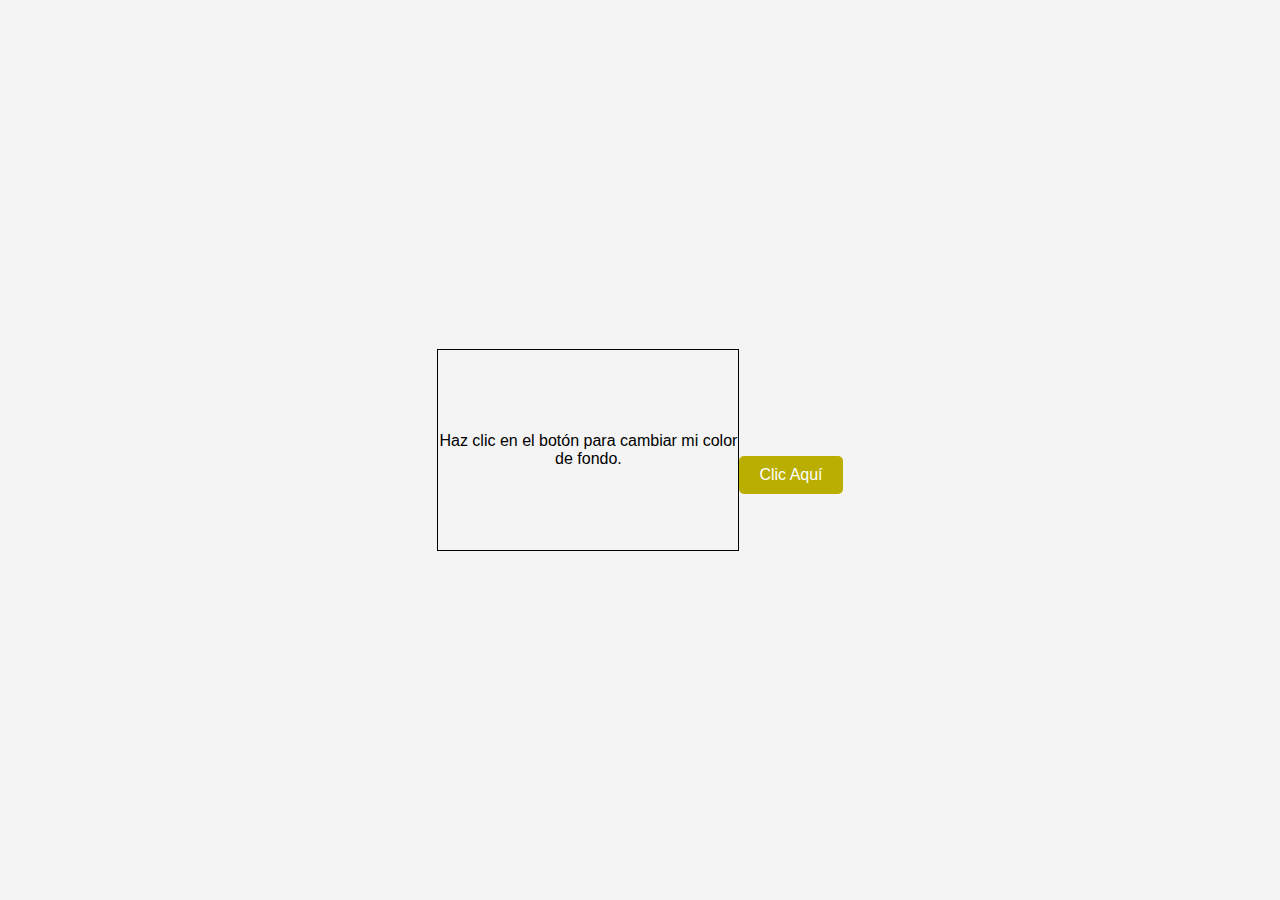
<file: ejercicio1/index.html>
<!DOCTYPE html>
<html lang="es">
<head>
<meta charset="UTF-8">
<meta name="viewport" content="width=device-width, initial-scale=1.0">
<link rel="stylesheet" href="estilos.css">
<title>Cambio de Estilo al Clic</title>
</head>
<body>

  <div id="elementoCambiante" class="estilo-visual">
  <p>Haz clic en el botón para cambiar mi color de fondo.</p>
</div>

<button id="botonCambio">Clic Aquí</button>

<script src="script.js"></script>

</body>
</html>
</file>
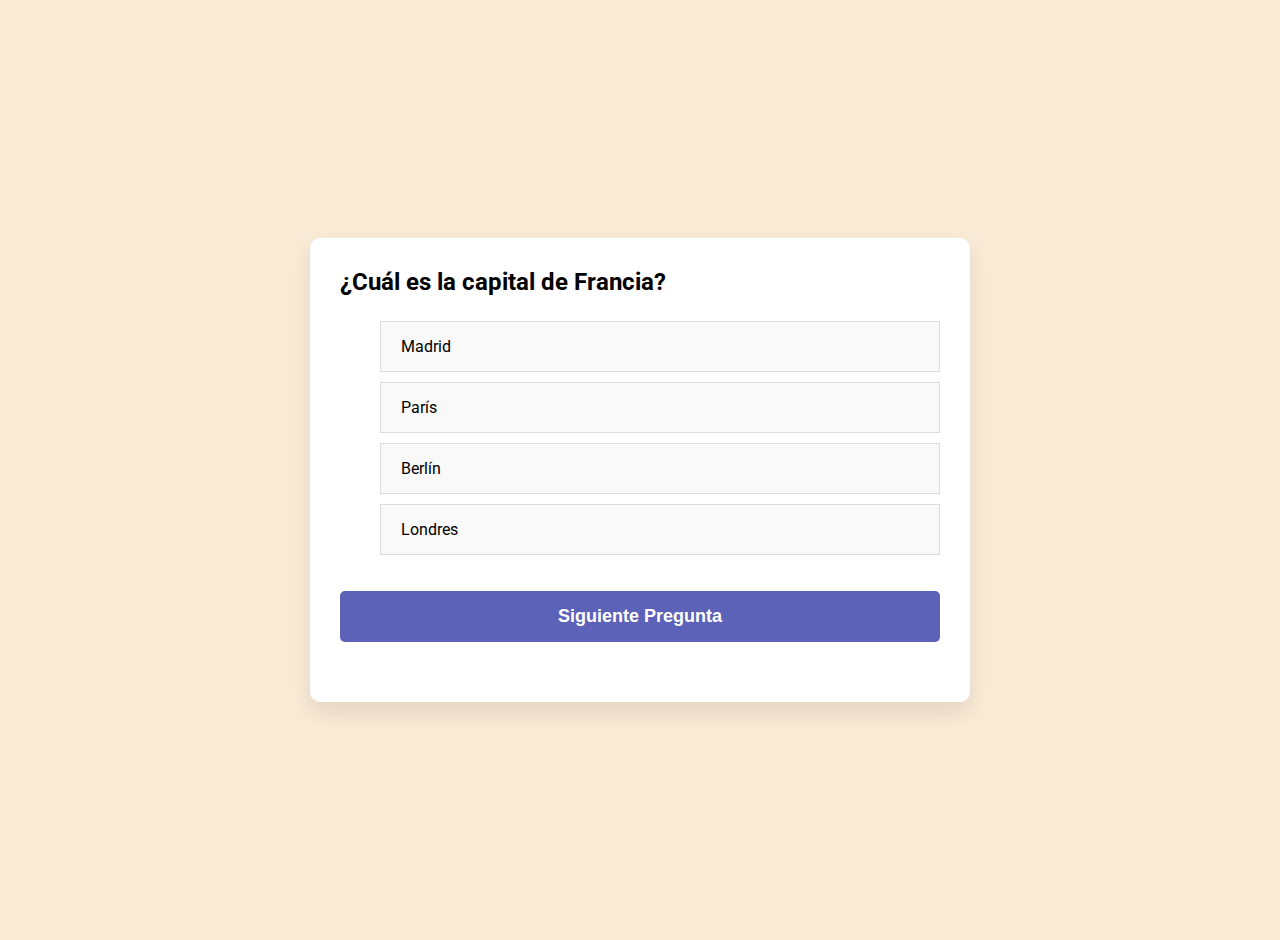
<file: ejercicio10/index.html>
<!DOCTYPE html>
<html lang="en">
<head>
<meta charset="UTF-8">
<meta name="viewport" content="width=device-width, initial-scale=1.0">
<title>preguntas y respuestas</title>
<link rel="stylesheet" href="estilos.css">
</head>
<body>

<div id="quiz-container">
  <div id="question">Pregunta aquí</div>
  <ul id="options">
   
  </ul>
  <button id="next-button" onclick="nextQuestion()">Siguiente Pregunta</button>
  <div id="result"></div>
</div>

<script src="script.js"></script>
</body>
</html>
</file>
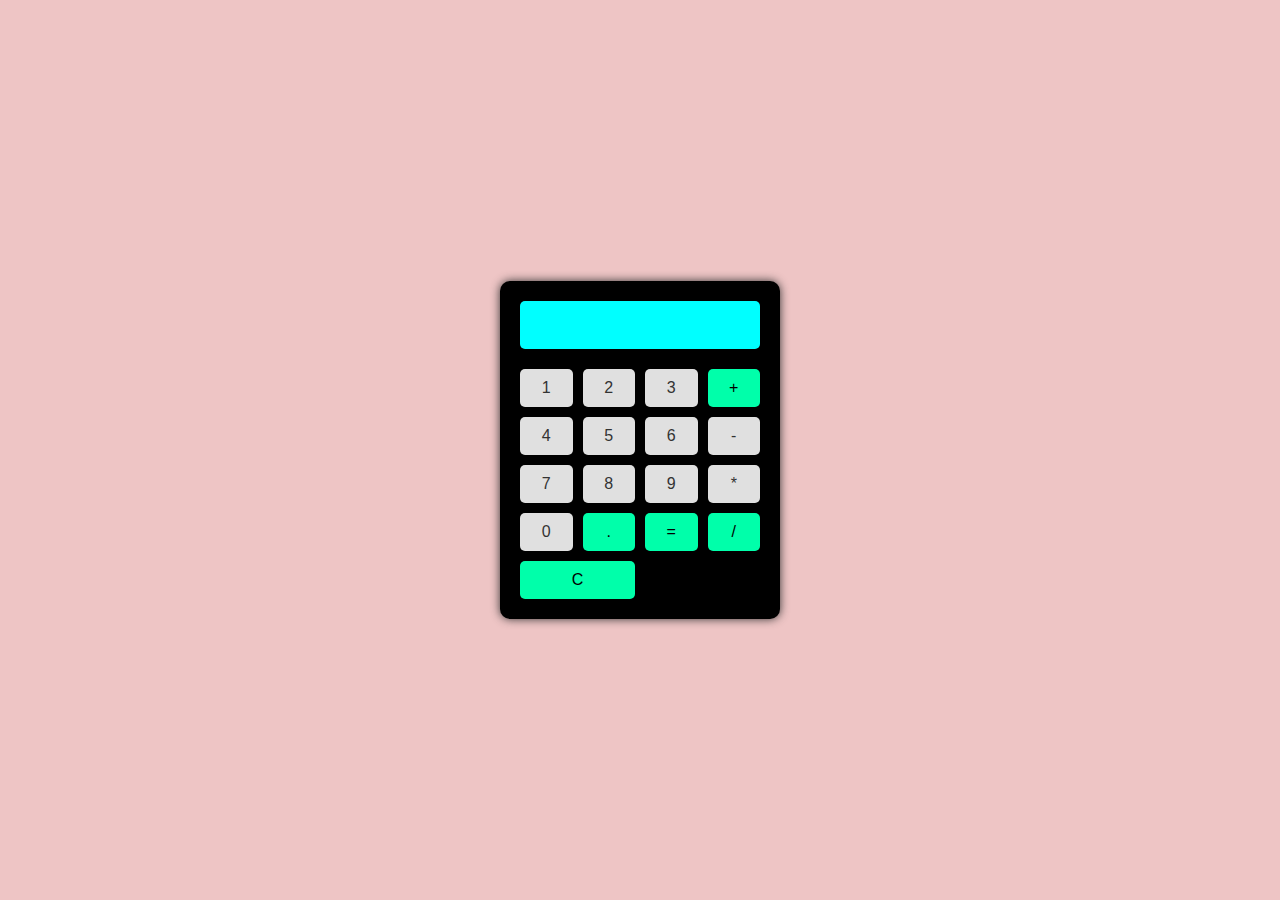
<file: ejercicio2/index.html>
<!DOCTYPE html>
<html lang="es">
<head>
<meta charset="UTF-8">
<meta name="viewport" content="width=device-width, initial-scale=1.0">
<link rel="stylesheet" href="estilos.css">
<title>Calculadora Simple</title>
</head>
<body>

<div class="calculadora">
  <input type="text" id="pantalla" disabled>

  <div class="botones">
    <!-- Numeros y operadores -->
    <button onclick="presionarBoton('1')">1</button>
    <button onclick="presionarBoton('2')">2</button>
    <button onclick="presionarBoton('3')">3</button>
    <button onclick="presionarBoton('+')">+</button>
    <button onclick="presionarBoton('4')">4</button>
    <button onclick="presionarBoton('5')">5</button>
    <button onclick="presionarBoton('6')">6</button>
    <button onclick="presionarBoton('-')">-</button>
    <button onclick="presionarBoton('7')">7</button>
    <button onclick="presionarBoton('8')">8</button>
    <button onclick="presionarBoton('9')">9</button>
    <button onclick="presionarBoton('*')">*</button>
    <button onclick="presionarBoton('0')">0</button>
    <button onclick="presionarBoton('.')">.</button>
    <button onclick="calcular()">=</button>
    <button onclick="presionarBoton('/')">/</button>

    <!-- Boton de limpiar -->
    <button onclick="limpiar()" class="limpiar">C</button>
  </div>
</div>

<script src="script.js"></script>

</body>
</html>
</file>
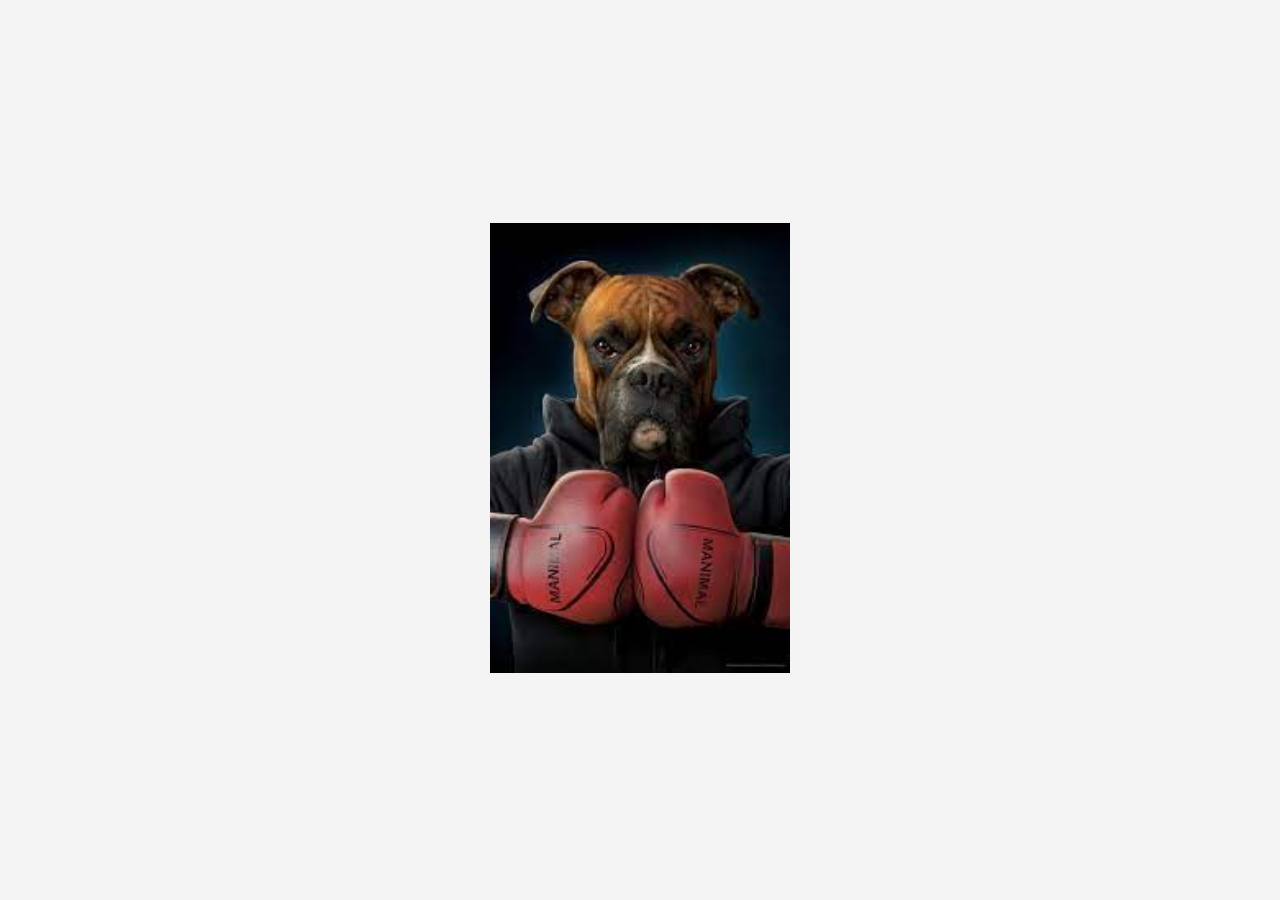
<file: ejercicio3/index.html>
<!DOCTYPE html>
<html lang="es">
<head>
<meta charset="UTF-8">
<meta name="viewport" content="width=device-width, initial-scale=1.0">
<link rel="stylesheet" href="estilos.css">
<title>Cambio de Imagen al Pasar el Ratón</title>
</head>
<body>
<div class="contenedor-imagen">
  <img src="img/1.jpeg" alt="Imagen Principal" id="imagenCambiante"
       onmouseover="cambiarImagen()"
       onmouseout="restaurarImagen()" />
</div>

<script src="script.js"></script>

</body>
</html>
</file>
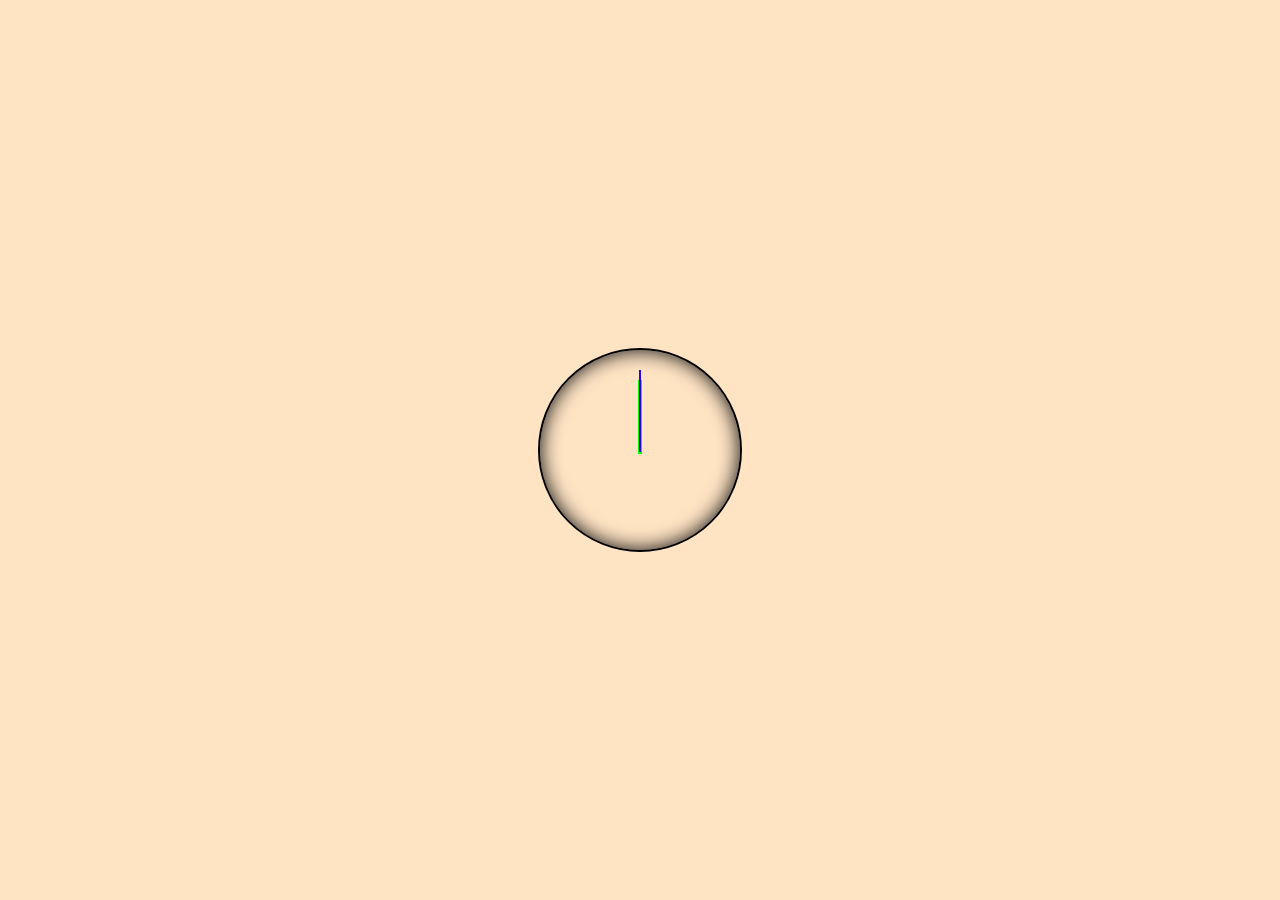
<file: ejercicio4/index.html>
<!DOCTYPE html>
<html lang="en">
<head>
	<meta charset="UTF-8">
	<meta name="viewport" content="width=device-width, initial-scale=1.0">
	<title>reloj</title>
	<link rel="stylesheet" href="estilos.css">
</head>
<body>
	<div id="watch">
		<div id = "digital"></div>
		<div id = "hours"></div>
		<div id = "minutes"></div>
		<div id = "seconds"></div>
	</div>
	<script src="script.js"></script>
	
</body>
</html>
</file>
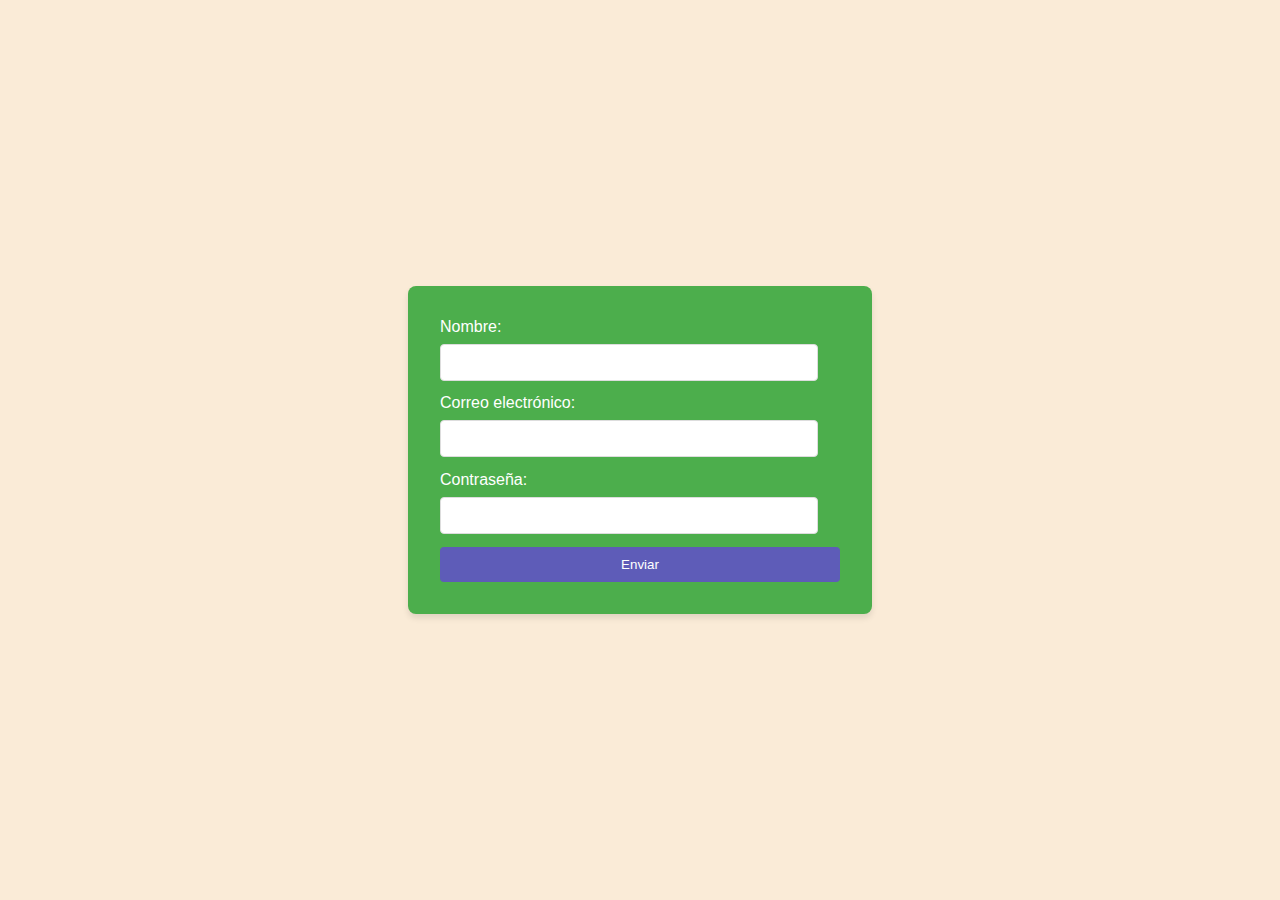
<file: ejercicio5/index.html>
<!DOCTYPE html>
<html lang="es">
<head>
<meta charset="UTF-8">
<meta name="viewport" content="width=device-width, initial-scale=1.0">
<link rel="stylesheet" href="estilos.css">
<title>Validación de Formulario</title>
</head>
<body>

<form id="miFormulario" onsubmit="return validarFormulario()">
    <div>
        <label for="nombre">Nombre:</label>
        <input type="text" id="nombre" name="nombre" required>
    </div>
    <div>
        <label for="email">Correo electrónico:</label>
        <input type="email" id="email" name="email" required>
    </div>
    <div>
        <label for="password">Contraseña:</label>
        <input type="password" id="password" name="password" required>
    </div>
    <div>
        <button type="submit">Enviar</button>
    </div>
</form>

<script src="formulario.js"></script>
</body>
</html>
</file>
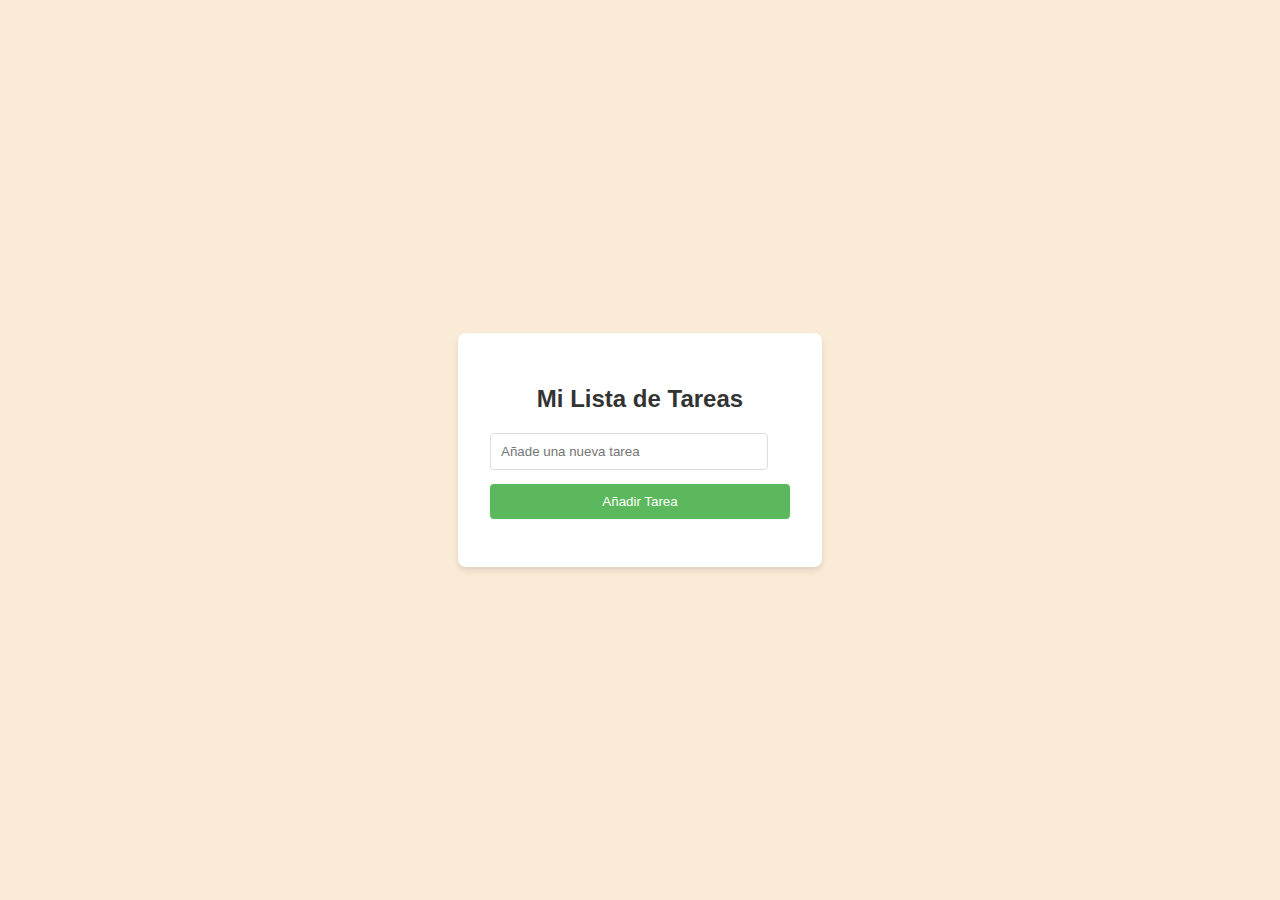
<file: ejercicio6/index.html>
<!DOCTYPE html>
<html lang="es">
<head>
<meta charset="UTF-8">
<meta name="viewport" content="width=device-width, initial-scale=1.0">
<title>Lista de Tareas</title>
<link rel="stylesheet" href="estilos.css">
</head>
<body>

<div class="todo-container">
  <h2>Mi Lista de Tareas</h2>
  <input type="text" id="newTask" placeholder="Añade una nueva tarea">
  <button onclick="addTask()">Añadir Tarea</button>
  <ul id="taskList"></ul>
</div>

<script src="script.js"></script>
</body>
</html>
</file>
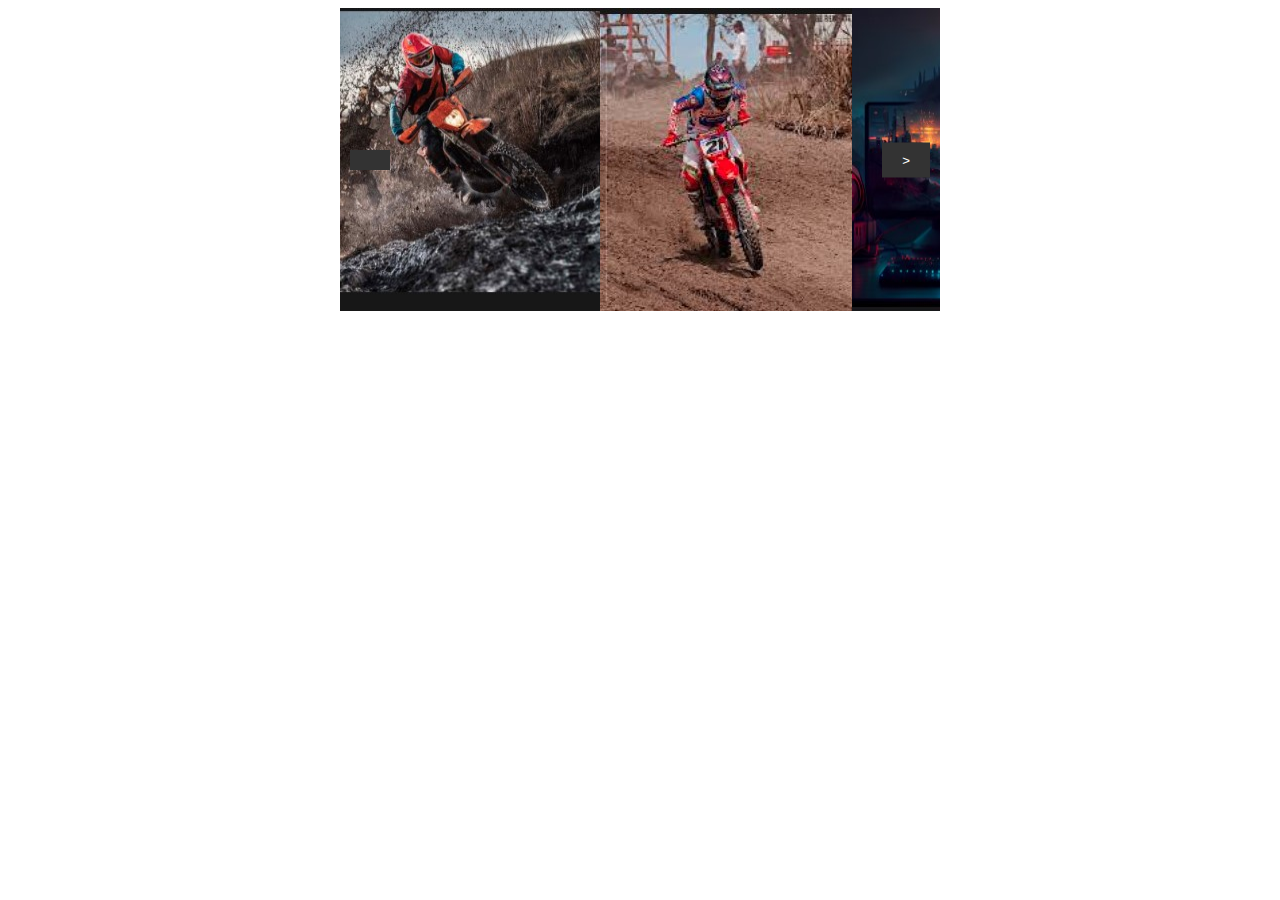
<file: ejercicio8/index.html>
<!DOCTYPE html>
<html lang="es">
<head>
<meta charset="UTF-8">
<meta name="viewport" content="width=device-width, initial-scale=1.0">
<title>Carrusel de Imágenes</title>
<link rel="stylesheet" href="estilos.css">
</head>
<body>

<div class="carousel-container">
  <div class="carousel-slide">
    <img src="img/1.jpg" id="lastClone" alt="">
    <img src="img/2.jpg" alt="">
    <img src="img/4.jpg" alt="">
    <img src="img/5.jpg" alt="">
    <img src="img/1.jpg" id="firstClone" alt="">
  </div>
  <button id="prevBtn"></button>
  <button id="nextBtn">></button>
</div>

<script src="script.js"></script>
</body>
</html>
</file>
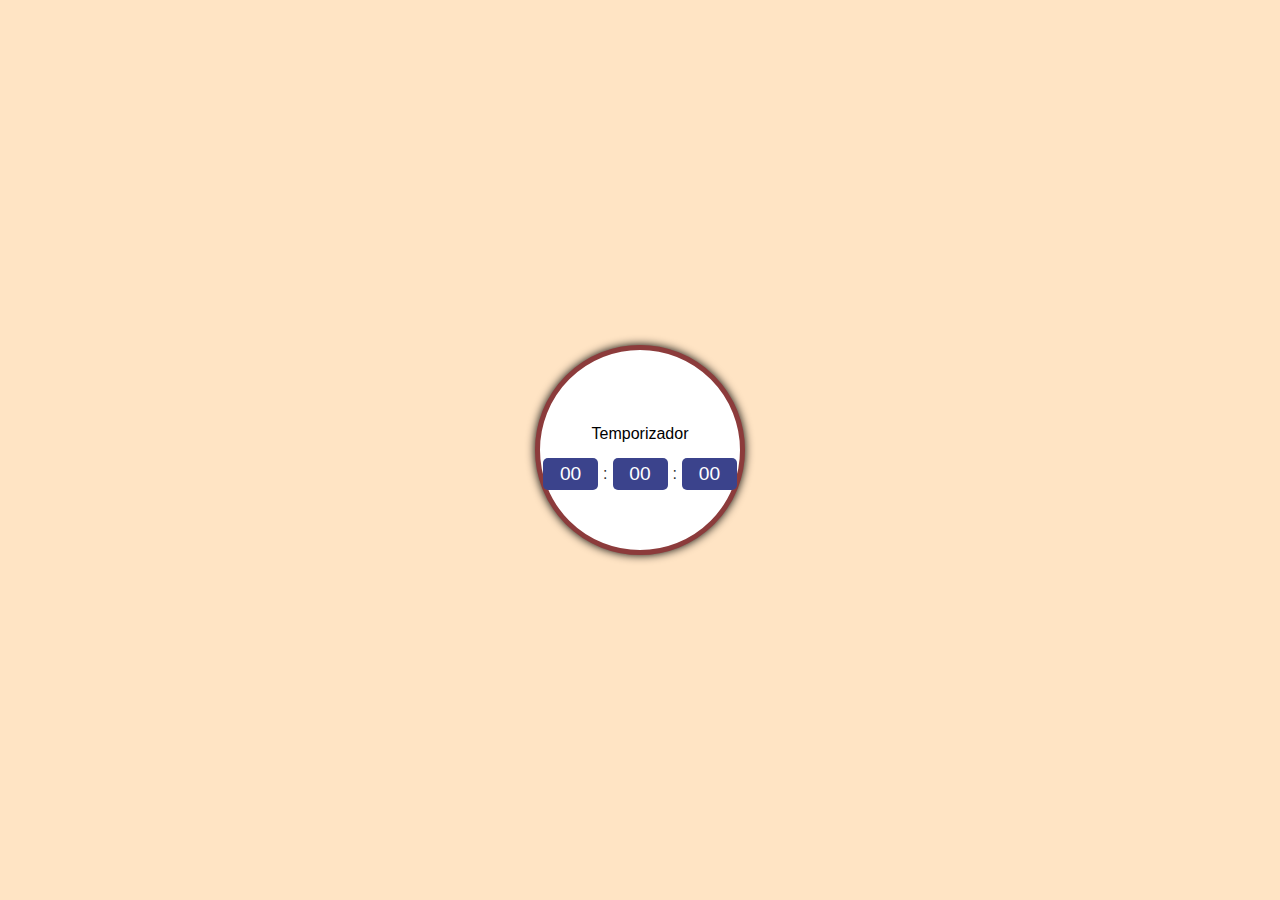
<file: ejercicio9/index.html>
<!DOCTYPE html>
<html lang="es">
<head>
<meta charset="UTF-8">
<meta name="viewport" content="width=device-width, initial-scale=1.0">
<title>Temporizador de Cuenta Regresiva</title>
<link rel="stylesheet" href="estilos.css">
</head>
<body>

<div id="countdown">
  <p>Temporizador </p>
  <div id="timer">
    <span id="hours">00</span>:<span id="minutes">00</span>:<span id="seconds">00</span>
  </div>
</div>

<script src="script.js"></script>
</body>
</html>
</file>
<file: ejercicio1/estilos.css>
/* Contenedor general de la página */
body {
  display: flex;
  justify-content: center;
  align-items: center;
  height: 100vh;
  margin: 0;
  background-color: #f4f4f4;
  font-family: Arial, sans-serif;
}

/* Estilos del div que cambiará de color */
.estilo-visual {
  width: 300px; /* Ancho fijo */
  height: 200px; /* Alto fijo */
  display: flex;
  justify-content: center;
  align-items: center;
  text-align: center;
  border: 1px solid #000;
  transition: background-color 0.5s ease; /* Suavizado de la transición de color */
}

/* Estilos para el nuevo color de fondo */
.color-nuevo {
  background-color: #4c7aaf; /* Nuevo color de fondo */
  color: white; /* Cambiamos el color del texto para que contraste */
}

/* Estilos para el botón */
#botonCambio {
  padding: 10px 20px;
  border: none;
  border-radius: 5px;
  background-color: #baae00;
  color: white;
  font-size: 16px;
  cursor: pointer;
  outline: none;
  margin-top: 50px; /* Aumentamos el espacio encima del botón */
}

#botonCambio:hover {
  background-color: #2b2d2e;
}
</file>
<file: ejercicio10/estilos.css>
@import url('https://fonts.googleapis.com/css2?family=Roboto:wght@400;700&display=swap');

body {
    font-family: 'Roboto', sans-serif;
    margin: 0;
    padding: 20px;
    background-color: antiquewhite;
    display: flex;
    align-items: center;
    justify-content: center;
    min-height: 100vh;
}

#quiz-container {
    width: 100%;
    max-width: 600px;
    background: #fff;
    padding: 30px;
    border-radius: 10px;
    box-shadow: 0 10px 25px rgba(0, 0, 0, 0.1);
    transition: transform 0.3s ease-in-out;
}

#quiz-container:hover {
    transform: translateY(-5px);
}

#question {
    font-size: 24px;
    font-weight: 700;
    margin-bottom: 25px;
}

#options li {
    background-color: #f9f9f9;
    padding: 15px 20px;
    margin-bottom: 10px;
    cursor: pointer;
    border: 1px solid #ddd;
    transition: background-color 0.2s ease-in-out;
    list-style-type: none;
}

#options li:hover {
    background-color: #efefef;
}

button {
    width: 100%;
    padding: 15px 0;
    background-color: #5c62b8;
    color: white;
    border: none;
    border-radius: 5px;
    font-size: 18px;
    font-weight: 700;
    cursor: pointer;
    transition: background-color 0.2s ease-in-out;
    margin-top: 20px;
}

button:hover {
    background-color: #ae4c4c;
}

#result {
    font-size: 20px;
    font-weight: 700;
    color: #ff0022;
    margin-top: 30px;
    text-align: center;
}
</file>
<file: ejercicio2/estilos.css>
body {
  margin: 0;
  height: 100vh;
  display: flex;
  justify-content: center;
  align-items: center;
  background-color: rgb(238, 197, 197);
  font-family: 'Segoe UI', Tahoma, Geneva, Verdana, sans-serif;
}

.calculadora {
  width: 240px;
  background-color: #000000;
  padding: 20px;
  border-radius: 10px;
  box-shadow: 0px 0px 10px #333;
}

#pantalla {
  width: calc(100% - 20px);
  padding: 10px;
  margin-bottom: 20px;
  font-size: 1.5em;
  text-align: right;
  border-radius: 5px;
  border: none;
  background-color: aqua;
}

.botones {
  width: 100%;
  display: grid;
  grid-template-columns: repeat(4, 1fr);
  gap: 10px;
}

.botones button {
  padding: 10px;
  font-size: 1em;
  border: none;
  border-radius: 5px;
  cursor: pointer;
  transition: background-color 0.3s ease;
}

/* Colores para los botones */
.botones button:nth-child(4),  /* Operador + */
.botones button:nth-last-child(1),  /* Operador / */
.botones button:nth-last-child(2),  /* Operador = */
.botones button:nth-last-child(3),  /* Operador . */
.botones button:nth-last-child(4) { /* Operador * */
  background-color: rgb(0, 255, 170);
  color: rgb(0, 0, 0);
}

/* Colores para los números */
.botones button:not(:nth-child(4)):not(:nth-last-child(-n+4)) {
  background-color: #e0e0e0;
  color: #333;
}

/* Botón de limpiar */
.botones .limpiar {
  grid-column: span 2; /* Hace que el botón C sea el doble de ancho */
  background-color: #d9534f;
  color: white;
}

/* Efecto al pasar el mouse sobre los botones */
.botones button:hover {
  background-color: #a5a5a5;
}

/* Efecto al hacer clic en los botones */
.botones button:active {
  box-shadow: inset 0px 0px 5px #333;
}

/* Ajuste para que los operadores se destaquen al pasar el mouse */
.botones button:nth-child(4):hover,
.botones button:nth-last-child(1):hover,
.botones button:nth-last-child(2):hover,
.botones button:nth-last-child(3):hover,
.botones button:nth-last-child(4):hover {
  background-color: #5ccc00;
}
</file>
<file: ejercicio3/estilos.css>
body {
  display: flex;
  justify-content: center;
  align-items: center;
  height: 100vh;
  margin: 0;
  background-color: #f4f4f4;
}

.contenedor-imagen img {
  width: 300px; 
  height: auto;
  transition: opacity 0.5s ease-in-out; 
  opacity: 1;
}

.contenedor-imagen img:hover {
  opacity: 0.5; /* Cambio de opacidad al pasar el ratón */
}
</file>
<file: ejercicio4/estilos.css>
body {
	margin:0;
	width:100vw;
	height: 100vh;
	display: grid;
	place-items: center;
	overflow: hidden;
	background-color: bisque;
}

#watch {
	display: flex;
	align-items: center;
	justify-content: center;
	width: 200px;
	height: 200px;
	border: 2px solid rgb(0, 0, 0);
	color: rgb(0, 0, 0);
	border-radius: 50%;
	font-family: monospace;
	font-size: 1.7rem;
	box-shadow: inset 0px 0px 20px 0px rgb(7, 7, 7);
	position: relative;

}

#watch div {
	position: absolute;
	transform-origin: bottom;
}

#watch div#hours {
	height: 25%;
	top: 25%;
	border: 2px solid rgb(0, 255, 128);

}

#watch div#minutes {
	height: 35%;
	top: 15%;
	border: 2px solid rgb(0, 255, 0);

}


#watch div#seconds{
	height: 40%;
	top: 10%;
	border: 1px solid rgb(38, 0, 255);
}
</file>
<file: ejercicio5/estilos.css>
body {
  font-family: 'Arial', sans-serif;
  background-color: antiquewhite;
  display: flex;
  justify-content: center;
  align-items: center;
  height: 100vh;
  margin: 0;
}

form {
  background-color: #4cae4c;
  padding: 2em;
  border-radius: 8px;
  box-shadow: 0 4px 6px rgba(0, 0, 0, 0.1);
  max-width: 400px;
  width: 100%;
}

h2 {
  color: #ffffff;
  margin-bottom: 1em;
  text-align: center;
}

label {
  display: block;
  color: #ffffff;
  margin-bottom: .5em;
}

input[type="text"],
input[type="email"],
input[type="password"] {
  width: calc(100% - 22px);
  padding: 10px;
  margin-bottom: 1em;
  border: 1px solid #ddd;
  border-radius: 4px;
  box-sizing: border-box; 
}

button {
  background-color: #5e5cb8;
  color: white;
  padding: 10px 15px;
  border: none;
  border-radius: 4px;
  cursor: pointer;
  width: 100%;
  box-sizing: border-box; 
  transition: background-color 0.3s ease;
}

button:hover {
  background-color: #4cae4c;
}

/* Error message styles */
.error-message {
  color: red;
  margin-bottom: 1em;
  display: none;
}

/* Success message styles */
.success-message {
  color: green;
  margin-bottom: 1em;
  display: none;
}
</file>
<file: ejercicio6/estilos.css>
body {
  font-family: 'Arial', sans-serif;
  background-color: antiquewhite;
  display: flex;
  justify-content: center;
  align-items: center;
  height: 100vh;
  margin: 0;
}

.todo-container {
  background-color: #fff;
  padding: 2em;
  border-radius: 8px;
  box-shadow: 0 4px 6px rgba(0, 0, 0, 0.1);
  width: 300px;
}

h2 {
  color: #333;
  text-align: center;
}

input[type="text"] {
  width: calc(100% - 22px);
  padding: 10px;
  margin-bottom: 1em;
  border: 1px solid #ddd;
  border-radius: 4px;
  box-sizing: border-box;
}

button {
  background-color: #5cb85c;
  color: white;
  padding: 10px 15px;
  border: none;
  border-radius: 4px;
  cursor: pointer;
  width: 100%;
  box-sizing: border-box;
  transition: background-color 0.3s ease;
}

button:hover {
  background-color: #534cae;
}

ul {
  list-style: none;
  padding: 0;
}

li {
  background-color: #eee;
  margin-top: 8px;
  padding: 10px;
  border-radius: 4px;
  display: flex;
  justify-content: space-between;
  align-items: center;
}

li button {
  background-color: #d9534f;
  color: white;
  padding: 5px 10px;
  border: none;
  border-radius: 4px;
}

li button:hover {
  background-color: #c9302c;
}
</file>
<file: ejercicio8/estilos.css>
.carousel-container {
  position: relative;
  max-width: 600px;
  margin: auto;
  overflow: hidden;
}

.carousel-slide {
  display: flex;
}

.carousel-slide img {
  max-width: 100%;
  display: block;
}

#prevBtn, #nextBtn {
  position: absolute;
  top: 50%;
  transform: translateY(-50%);
  background-color: #333;
  color: white;
  padding: 10px 20px;
  border: none;
  cursor: pointer;
}

#prevBtn {
  left: 10px;
}

#nextBtn {
  right: 10px;
}

button:focus {
  outline: 0;
}
</file>
<file: ejercicio9/estilos.css>
body, html {
  height: 100%;
  margin: 0;
  display: flex;
  justify-content: center;
  align-items: center;
  background-color: bisque; 
  font-family: 'Arial', sans-serif;
}
  
#countdown {
  background-color: #ffffff; 
  border: 5px solid #8c3b3b; 
  border-radius: 50%; 
  color: #333333; 
  display: flex;
  flex-direction: column; 
  justify-content: center;
  align-items: center;
  height: 200px; 
  width: 200px; 
  box-shadow: 0px 0px 10px 0px #000000; 
}

#timer {
  display: flex; 
  justify-content: center;
  align-items: center;
}

#timer span {
  background-color: #3b438c; 
  color: #ffffff;
  border-radius: 5px; 
  padding: 5px 10px; 
  margin: 0 5px; 
  min-width: 35px; 
  font-size: 1.2rem; 
  text-align: center; 
}

p {
  color: rgb(0, 0, 0); 
  margin: 15px 0; 
  font-size: 1rem; 

}
</file>
